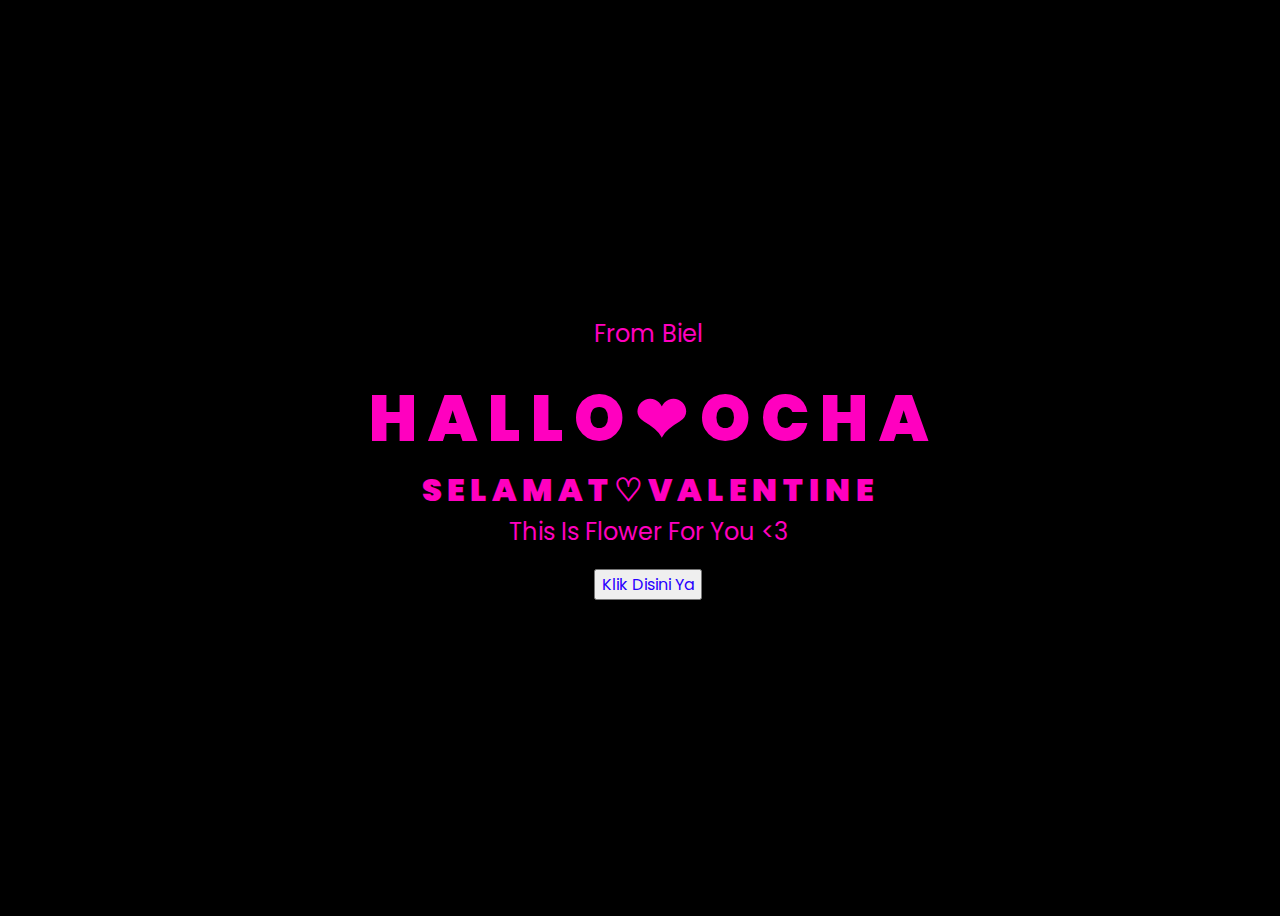
<file: index.html>
<!DOCTYPE html>
<html lang="en">
<head>
    <meta charset="UTF-8">
    <meta http-equiv="X-UA-Compatible" content="IE=edge">
    <meta name="viewport" content="width=device-width, initial-scale=1.0">
    <link rel="stylesheet" href="css/style.css">
    <link rel="icon" href="img/flowers.png" type="image/x-icon">
    <title>Flowers</title>
</head>
<body>
    <div class="description">
        <span>From Biel</span>
    </div>
    <div class="greetings">
    <!-- silahkan menambah kata sesuai keinginan dengan <span>text...</span -->
        <span>H</span>
        <span>A</span>
        <span>L</span>
        <span>L</span>
        <span>O</span>
        <span>❤</span>
        <span>O</span>
        <span>C</span>
        <span>H</span>
        <span>A</span>
    </div>
    <div class="greetings2">
        <!-- silahkan menambah kata sesuai keinginan dengan <span>text...</span -->
            <span>S</span>
            <span>E</span>
            <span>L</span>
            <span>A</span>
            <span>M</span>
            <span>A</span>
            <span>T</span>
            <span>♡</span>
            <span>V</span>
            <span>A</span>
            <span>L</span>
            <span>E</span>
            <span>N</span>
            <span>T</span>
            <span>I</span>
            <span>N</span>
            <span>E</span>
        </div>
    <div class="description">
        <span>This Is Flower For You <3</span>
    </div>
    <div class="button">
        <button>
            <a href="flower.html">Klik Disini Ya</a>
        </button>
        
    </div>
</body>
</html>
</file>
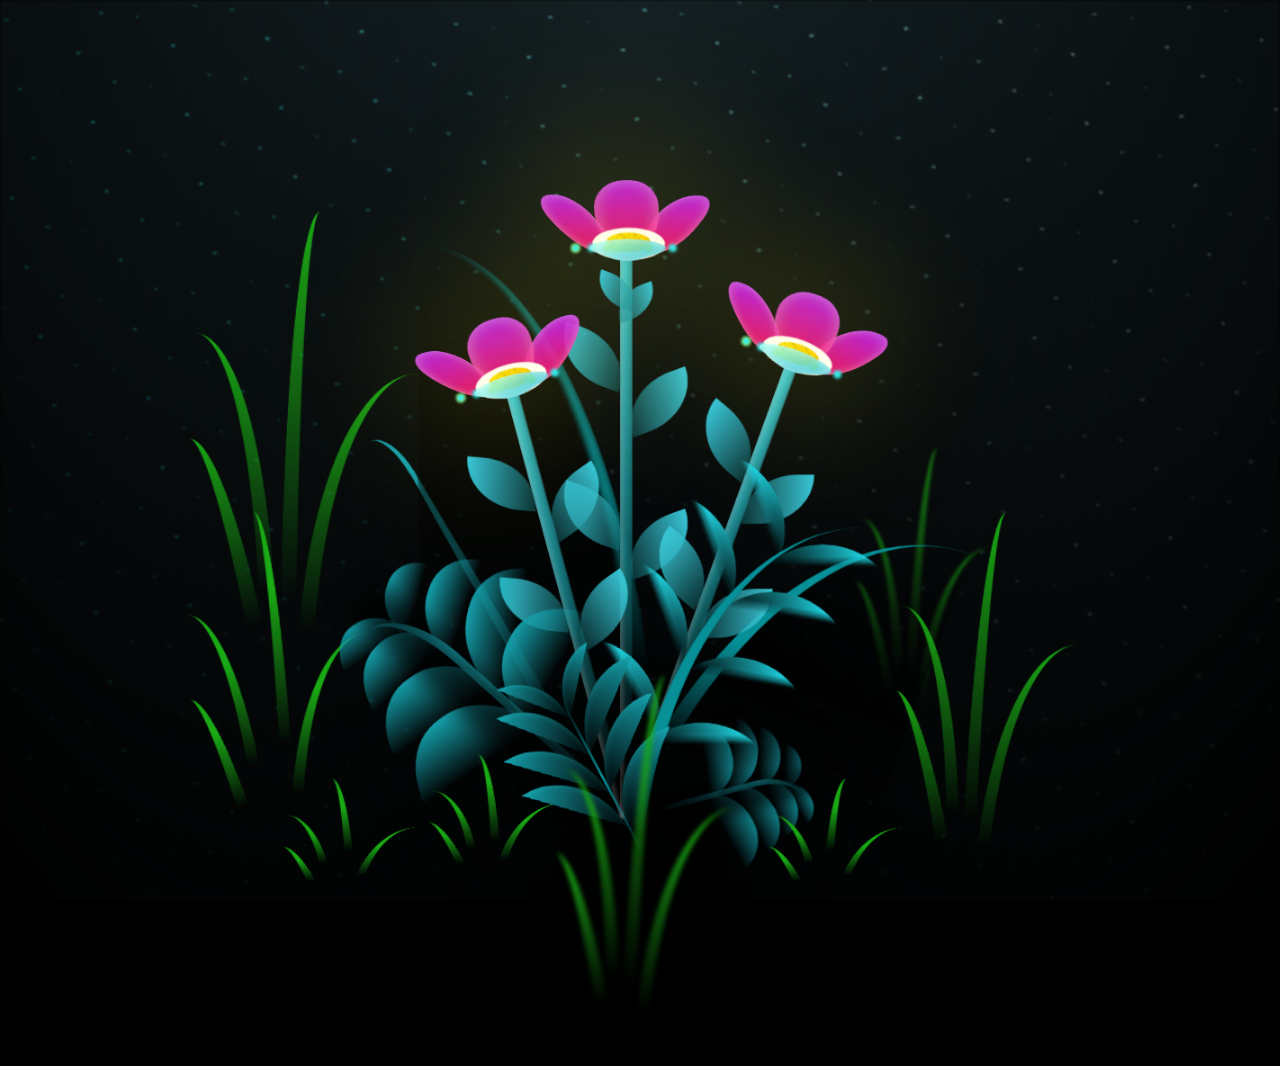
<file: flower.html>
<!DOCTYPE html>
<html lang="en">
<head>
    <meta charset="UTF-8">
    <meta http-equiv="X-UA-Compatible" content="IE=edge">
    <meta name="viewport" content="width=device-width, initial-scale=1.0">
    <link rel="stylesheet" href="css/main.css">
    <link rel="icon" href="img/flowers.png" type="image/x-icon">
    <title>flowers</title>
</head>
<body class="container">
  <!-- Pembuat code: https://codepen.io/mdusmanansari/pen/BamepLe -->
    <div class="night"></div>
    <div class="flowers">
      <div class="flower flower--1">
        <div class="flower__leafs flower__leafs--1">
          <div class="flower__leaf flower__leaf--1"></div>
          <div class="flower__leaf flower__leaf--2"></div>
          <div class="flower__leaf flower__leaf--3"></div>
          <div class="flower__leaf flower__leaf--4"></div>
          <div class="flower__white-circle"></div>
  
          <div class="flower__light flower__light--1"></div>
          <div class="flower__light flower__light--2"></div>
          <div class="flower__light flower__light--3"></div>
          <div class="flower__light flower__light--4"></div>
          <div class="flower__light flower__light--5"></div>
          <div class="flower__light flower__light--6"></div>
          <div class="flower__light flower__light--7"></div>
          <div class="flower__light flower__light--8"></div>
  
        </div>
        <div class="flower__line">
          <div class="flower__line__leaf flower__line__leaf--1"></div>
          <div class="flower__line__leaf flower__line__leaf--2"></div>
          <div class="flower__line__leaf flower__line__leaf--3"></div>
          <div class="flower__line__leaf flower__line__leaf--4"></div>
          <div class="flower__line__leaf flower__line__leaf--5"></div>
          <div class="flower__line__leaf flower__line__leaf--6"></div>
        </div>
      </div>
  
      <div class="flower flower--2">
        <div class="flower__leafs flower__leafs--2">
          <div class="flower__leaf flower__leaf--1"></div>
          <div class="flower__leaf flower__leaf--2"></div>
          <div class="flower__leaf flower__leaf--3"></div>
          <div class="flower__leaf flower__leaf--4"></div>
          <div class="flower__white-circle"></div>
  
          <div class="flower__light flower__light--1"></div>
          <div class="flower__light flower__light--2"></div>
          <div class="flower__light flower__light--3"></div>
          <div class="flower__light flower__light--4"></div>
          <div class="flower__light flower__light--5"></div>
          <div class="flower__light flower__light--6"></div>
          <div class="flower__light flower__light--7"></div>
          <div class="flower__light flower__light--8"></div>
  
        </div>
        <div class="flower__line">
          <div class="flower__line__leaf flower__line__leaf--1"></div>
          <div class="flower__line__leaf flower__line__leaf--2"></div>
          <div class="flower__line__leaf flower__line__leaf--3"></div>
          <div class="flower__line__leaf flower__line__leaf--4"></div>
        </div>
      </div>
  
      <div class="flower flower--3">
        <div class="flower__leafs flower__leafs--3">
          <div class="flower__leaf flower__leaf--1"></div>
          <div class="flower__leaf flower__leaf--2"></div>
          <div class="flower__leaf flower__leaf--3"></div>
          <div class="flower__leaf flower__leaf--4"></div>
          <div class="flower__white-circle"></div>
  
          <div class="flower__light flower__light--1"></div>
          <div class="flower__light flower__light--2"></div>
          <div class="flower__light flower__light--3"></div>
          <div class="flower__light flower__light--4"></div>
          <div class="flower__light flower__light--5"></div>
          <div class="flower__light flower__light--6"></div>
          <div class="flower__light flower__light--7"></div>
          <div class="flower__light flower__light--8"></div>
  
        </div>
        <div class="flower__line">
          <div class="flower__line__leaf flower__line__leaf--1"></div>
          <div class="flower__line__leaf flower__line__leaf--2"></div>
          <div class="flower__line__leaf flower__line__leaf--3"></div>
          <div class="flower__line__leaf flower__line__leaf--4"></div>
        </div>
      </div>
  
      <div class="grow-ans" style="--d:1.2s">
        <div class="flower__g-long">
          <div class="flower__g-long__top"></div>
          <div class="flower__g-long__bottom"></div>
        </div>
      </div>
  
      <div class="growing-grass">
        <div class="flower__grass flower__grass--1">
          <div class="flower__grass--top"></div>
          <div class="flower__grass--bottom"></div>
          <div class="flower__grass__leaf flower__grass__leaf--1"></div>
          <div class="flower__grass__leaf flower__grass__leaf--2"></div>
          <div class="flower__grass__leaf flower__grass__leaf--3"></div>
          <div class="flower__grass__leaf flower__grass__leaf--4"></div>
          <div class="flower__grass__leaf flower__grass__leaf--5"></div>
          <div class="flower__grass__leaf flower__grass__leaf--6"></div>
          <div class="flower__grass__leaf flower__grass__leaf--7"></div>
          <div class="flower__grass__leaf flower__grass__leaf--8"></div>
          <div class="flower__grass__overlay"></div>
        </div>
      </div>
  
      <div class="growing-grass">
        <div class="flower__grass flower__grass--2">
          <div class="flower__grass--top"></div>
          <div class="flower__grass--bottom"></div>
          <div class="flower__grass__leaf flower__grass__leaf--1"></div>
          <div class="flower__grass__leaf flower__grass__leaf--2"></div>
          <div class="flower__grass__leaf flower__grass__leaf--3"></div>
          <div class="flower__grass__leaf flower__grass__leaf--4"></div>
          <div class="flower__grass__leaf flower__grass__leaf--5"></div>
          <div class="flower__grass__leaf flower__grass__leaf--6"></div>
          <div class="flower__grass__leaf flower__grass__leaf--7"></div>
          <div class="flower__grass__leaf flower__grass__leaf--8"></div>
          <div class="flower__grass__overlay"></div>
        </div>
      </div>
  
      <div class="grow-ans" style="--d:2.4s">
        <div class="flower__g-right flower__g-right--1">
          <div class="leaf"></div>
        </div>
      </div>
  
      <div class="grow-ans" style="--d:2.8s">
        <div class="flower__g-right flower__g-right--2">
          <div class="leaf"></div>
        </div>
      </div>
  
      <div class="grow-ans" style="--d:2.8s">
        <div class="flower__g-front">
          <div class="flower__g-front__leaf-wrapper flower__g-front__leaf-wrapper--1">
            <div class="flower__g-front__leaf"></div>
          </div>
          <div class="flower__g-front__leaf-wrapper flower__g-front__leaf-wrapper--2">
            <div class="flower__g-front__leaf"></div>
          </div>
          <div class="flower__g-front__leaf-wrapper flower__g-front__leaf-wrapper--3">
            <div class="flower__g-front__leaf"></div>
          </div>
          <div class="flower__g-front__leaf-wrapper flower__g-front__leaf-wrapper--4">
            <div class="flower__g-front__leaf"></div>
          </div>
          <div class="flower__g-front__leaf-wrapper flower__g-front__leaf-wrapper--5">
            <div class="flower__g-front__leaf"></div>
          </div>
          <div class="flower__g-front__leaf-wrapper flower__g-front__leaf-wrapper--6">
            <div class="flower__g-front__leaf"></div>
          </div>
          <div class="flower__g-front__leaf-wrapper flower__g-front__leaf-wrapper--7">
            <div class="flower__g-front__leaf"></div>
          </div>
          <div class="flower__g-front__leaf-wrapper flower__g-front__leaf-wrapper--8">
            <div class="flower__g-front__leaf"></div>
          </div>
          <div class="flower__g-front__line"></div>
        </div>
      </div>
  
      <div class="grow-ans" style="--d:3.2s">
        <div class="flower__g-fr">
          <div class="leaf"></div>
          <div class="flower__g-fr__leaf flower__g-fr__leaf--1"></div>
          <div class="flower__g-fr__leaf flower__g-fr__leaf--2"></div>
          <div class="flower__g-fr__leaf flower__g-fr__leaf--3"></div>
          <div class="flower__g-fr__leaf flower__g-fr__leaf--4"></div>
          <div class="flower__g-fr__leaf flower__g-fr__leaf--5"></div>
          <div class="flower__g-fr__leaf flower__g-fr__leaf--6"></div>
          <div class="flower__g-fr__leaf flower__g-fr__leaf--7"></div>
          <div class="flower__g-fr__leaf flower__g-fr__leaf--8"></div>
        </div>
      </div>
  
      <div class="long-g long-g--0">
        <div class="grow-ans" style="--d:3s">
          <div class="leaf leaf--0"></div>
        </div>
        <div class="grow-ans" style="--d:2.2s">
          <div class="leaf leaf--1"></div>
        </div>
        <div class="grow-ans" style="--d:3.4s">
          <div class="leaf leaf--2"></div>
        </div>
        <div class="grow-ans" style="--d:3.6s">
          <div class="leaf leaf--3"></div>
        </div>
      </div>
  
      <div class="long-g long-g--1">
        <div class="grow-ans" style="--d:3.6s">
          <div class="leaf leaf--0"></div>
        </div>
        <div class="grow-ans" style="--d:3.8s">
          <div class="leaf leaf--1"></div>
        </div>
        <div class="grow-ans" style="--d:4s">
          <div class="leaf leaf--2"></div>
        </div>
        <div class="grow-ans" style="--d:4.2s">
          <div class="leaf leaf--3"></div>
        </div>
      </div>
  
      <div class="long-g long-g--2">
        <div class="grow-ans" style="--d:4s">
          <div class="leaf leaf--0"></div>
        </div>
        <div class="grow-ans" style="--d:4.2s">
          <div class="leaf leaf--1"></div>
        </div>
        <div class="grow-ans" style="--d:4.4s">
          <div class="leaf leaf--2"></div>
        </div>
        <div class="grow-ans" style="--d:4.6s">
          <div class="leaf leaf--3"></div>
        </div>
      </div>
  
      <div class="long-g long-g--3">
        <div class="grow-ans" style="--d:4s">
          <div class="leaf leaf--0"></div>
        </div>
        <div class="grow-ans" style="--d:4.2s">
          <div class="leaf leaf--1"></div>
        </div>
        <div class="grow-ans" style="--d:3s">
          <div class="leaf leaf--2"></div>
        </div>
        <div class="grow-ans" style="--d:3.6s">
          <div class="leaf leaf--3"></div>
        </div>
      </div>
  
      <div class="long-g long-g--4">
        <div class="grow-ans" style="--d:4s">
          <div class="leaf leaf--0"></div>
        </div>
        <div class="grow-ans" style="--d:4.2s">
          <div class="leaf leaf--1"></div>
        </div>
        <div class="grow-ans" style="--d:3s">
          <div class="leaf leaf--2"></div>
        </div>
        <div class="grow-ans" style="--d:3.6s">
          <div class="leaf leaf--3"></div>
        </div>
      </div>
  
      <div class="long-g long-g--5">
        <div class="grow-ans" style="--d:4s">
          <div class="leaf leaf--0"></div>
        </div>
        <div class="grow-ans" style="--d:4.2s">
          <div class="leaf leaf--1"></div>
        </div>
        <div class="grow-ans" style="--d:3s">
          <div class="leaf leaf--2"></div>
        </div>
        <div class="grow-ans" style="--d:3.6s">
          <div class="leaf leaf--3"></div>
        </div>
      </div>
  
      <div class="long-g long-g--6">
        <div class="grow-ans" style="--d:4.2s">
          <div class="leaf leaf--0"></div>
        </div>
        <div class="grow-ans" style="--d:4.4s">
          <div class="leaf leaf--1"></div>
        </div>
        <div class="grow-ans" style="--d:4.6s">
          <div class="leaf leaf--2"></div>
        </div>
        <div class="grow-ans" style="--d:4.8s">
          <div class="leaf leaf--3"></div>
        </div>
      </div>
  
      <div class="long-g long-g--7">
        <div class="grow-ans" style="--d:3s">
          <div class="leaf leaf--0"></div>
        </div>
        <div class="grow-ans" style="--d:3.2s">
          <div class="leaf leaf--1"></div>
        </div>
        <div class="grow-ans" style="--d:3.5s">
          <div class="leaf leaf--2"></div>
        </div>
        <div class="grow-ans" style="--d:3.6s">
          <div class="leaf leaf--3"></div>
        </div>
      </div>
    </div>
    <figure>
      <figcaption>Listen</figcaption>
      <audio autoplay src="audio.mp3"></audio>
    <script src="main.js"></script>
  </body>
</html>
</file>
<file: css/style.css>
@import url('https://fonts.googleapis.com/css2?family=Poppins:ital,wght@0,500;1,900&display=swap');

* {
    font-family: 'Poppins', cursive;
}

body {
    color: rgb(255, 0, 191);
    width: 100%;
    height: 100vh;
    display: flex;
    flex-direction: column;
    align-items: center;
    justify-content: center;
    background-color: black;
}

.greetings {
    font-size: 4rem;
    font-weight: 900;
}

.greetings>span {
    animation: glow 0.5s ease-in-out infinite;
}

@keyframes glow {

    0%,
    100% {
        color: #ffffff;
        text-shadow: 0 0 12px #39c6d6, 0 0 50px #39c6d6, 0 0 100px #39c6d6;
    }

    10%,
    90% {
        color: #111;
        text-shadow: none;
    }
}
.greetings2 {
    font-size: 2rem;
    font-weight: 900;
}
.greetings2>span {
    animation: glow 0.7s ease-in-out infinite;
}

@keyframes glow {

    0%,
    100% {
        color: #ffffff;
        text-shadow: 0 0 12px #39c6d6, 0 0 50px #39c6d6, 0 0 100px #39c6d6;
    }

    10%,
    90% {
        color: #111;
        text-shadow: none;
    }
}

.description {
    font-size: 1.5rem;
    margin-bottom: 20px;
}

.button a {
    text-decoration: none;
    font-size: 1rem;
    color: rgb(38, 0, 255);
}

@media screen and (max-width:574px) {
    .greetings {
        display: block;
        font-size: 3rem;
        font-weight: 500;
        text-align: center;
    }

    .description {
        font-size: 1rem;
    }

    .button a {
        font-size: .5rem;
    }
}
</file>
<file: css/main.css>
*,
*::after,
*::before {
  padding: 0;
  margin: 0;
  box-sizing: border-box;
}

:root {
  --dark-color: #000;
}

body {
  display: flex;
  align-items: flex-end;
  justify-content: center;
  min-height: 100vh;
  background-color: var(--dark-color);
  overflow: hidden;
  perspective: 1000px;
}

.night {
  position: fixed;
  left: 50%;
  top: 0;
  transform: translateX(-50%);
  width: 100%;
  height: 100%;
  filter: blur(0.1vmin);
  background-image: radial-gradient(ellipse at top, transparent 0%, var(--dark-color)), radial-gradient(ellipse at bottom, var(--dark-color), rgba(145, 233, 255, 0.2)), repeating-linear-gradient(220deg, rgb(0, 0, 0) 0px, rgb(0, 0, 0) 19px, transparent 19px, transparent 22px), repeating-linear-gradient(189deg, rgb(0, 0, 0) 0px, rgb(0, 0, 0) 19px, transparent 19px, transparent 22px), repeating-linear-gradient(148deg, rgb(0, 0, 0) 0px, rgb(0, 0, 0) 19px, transparent 19px, transparent 22px), linear-gradient(90deg, rgb(0, 255, 250), rgb(240, 240, 240));
}

.flowers {
  position: relative;
  transform: scale(0.9);
}

.flower {
  position: absolute;
  bottom: 10vmin;
  transform-origin: bottom center;
  z-index: 10;
  --fl-speed: 0.8s;
}
.flower--1 {
  -webkit-animation: moving-flower-1 4s linear infinite;
          animation: moving-flower-1 4s linear infinite;
}
.flower--1 .flower__line {
  height: 70vmin;
  -webkit-animation-delay: 0.3s;
          animation-delay: 0.3s;
}
.flower--1 .flower__line__leaf--1 {
  -webkit-animation: blooming-leaf-right var(--fl-speed) 1.6s backwards;
          animation: blooming-leaf-right var(--fl-speed) 1.6s backwards;
}
.flower--1 .flower__line__leaf--2 {
  -webkit-animation: blooming-leaf-right var(--fl-speed) 1.4s backwards;
          animation: blooming-leaf-right var(--fl-speed) 1.4s backwards;
}
.flower--1 .flower__line__leaf--3 {
  -webkit-animation: blooming-leaf-left var(--fl-speed) 1.2s backwards;
          animation: blooming-leaf-left var(--fl-speed) 1.2s backwards;
}
.flower--1 .flower__line__leaf--4 {
  -webkit-animation: blooming-leaf-left var(--fl-speed) 1s backwards;
          animation: blooming-leaf-left var(--fl-speed) 1s backwards;
}
.flower--1 .flower__line__leaf--5 {
  -webkit-animation: blooming-leaf-right var(--fl-speed) 1.8s backwards;
          animation: blooming-leaf-right var(--fl-speed) 1.8s backwards;
}
.flower--1 .flower__line__leaf--6 {
  -webkit-animation: blooming-leaf-left var(--fl-speed) 2s backwards;
          animation: blooming-leaf-left var(--fl-speed) 2s backwards;
}
.flower--2 {
  left: 50%;
  transform: rotate(20deg);
  -webkit-animation: moving-flower-2 4s linear infinite;
          animation: moving-flower-2 4s linear infinite;
}
.flower--2 .flower__line {
  height: 60vmin;
  -webkit-animation-delay: 0.6s;
          animation-delay: 0.6s;
}
.flower--2 .flower__line__leaf--1 {
  -webkit-animation: blooming-leaf-right var(--fl-speed) 1.9s backwards;
          animation: blooming-leaf-right var(--fl-speed) 1.9s backwards;
}
.flower--2 .flower__line__leaf--2 {
  -webkit-animation: blooming-leaf-right var(--fl-speed) 1.7s backwards;
          animation: blooming-leaf-right var(--fl-speed) 1.7s backwards;
}
.flower--2 .flower__line__leaf--3 {
  -webkit-animation: blooming-leaf-left var(--fl-speed) 1.5s backwards;
          animation: blooming-leaf-left var(--fl-speed) 1.5s backwards;
}
.flower--2 .flower__line__leaf--4 {
  -webkit-animation: blooming-leaf-left var(--fl-speed) 1.3s backwards;
          animation: blooming-leaf-left var(--fl-speed) 1.3s backwards;
}
.flower--3 {
  left: 50%;
  transform: rotate(-15deg);
  -webkit-animation: moving-flower-3 4s linear infinite;
          animation: moving-flower-3 4s linear infinite;
}
.flower--3 .flower__line {
  -webkit-animation-delay: 0.9s;
          animation-delay: 0.9s;
}
.flower--3 .flower__line__leaf--1 {
  -webkit-animation: blooming-leaf-right var(--fl-speed) 2.5s backwards;
          animation: blooming-leaf-right var(--fl-speed) 2.5s backwards;
}
.flower--3 .flower__line__leaf--2 {
  -webkit-animation: blooming-leaf-right var(--fl-speed) 2.3s backwards;
          animation: blooming-leaf-right var(--fl-speed) 2.3s backwards;
}
.flower--3 .flower__line__leaf--3 {
  -webkit-animation: blooming-leaf-left var(--fl-speed) 2.1s backwards;
          animation: blooming-leaf-left var(--fl-speed) 2.1s backwards;
}
.flower--3 .flower__line__leaf--4 {
  -webkit-animation: blooming-leaf-left var(--fl-speed) 1.9s backwards;
          animation: blooming-leaf-left var(--fl-speed) 1.9s backwards;
}
.flower__leafs {
  position: relative;
  -webkit-animation: blooming-flower 2s backwards;
          animation: blooming-flower 2s backwards;
}
.flower__leafs--1 {
  -webkit-animation-delay: 1.1s;
          animation-delay: 1.1s;
}
.flower__leafs--2 {
  -webkit-animation-delay: 1.4s;
          animation-delay: 1.4s;
}
.flower__leafs--3 {
  -webkit-animation-delay: 1.7s;
          animation-delay: 1.7s;
}
.flower__leafs::after {
  content: "";
  position: absolute;
  left: 0;
  top: 0;
  transform: translate(-50%, -100%);
  width: 8vmin;
  height: 8vmin;
  background-color: #ffe714;
  filter: blur(10vmin);
}
.flower__leaf {
  position: absolute;
  bottom: 0;
  left: 50%;
  width: 8vmin;
  height: 11vmin;
  border-radius: 51% 49% 47% 53%/44% 45% 55% 69%;
  background-color: #e5ff00;
  background-image: linear-gradient(to top, #ff0967, #c917ff);
  transform-origin: bottom center;
  opacity: 0.9;
  box-shadow: inset 0 0 2vmin rgba(255, 255, 255, 0.5);
}
.flower__leaf--1 {
  transform: translate(-10%, 1%) rotateY(40deg) rotateX(-50deg);
}
.flower__leaf--2 {
  transform: translate(-50%, -4%) rotateX(40deg);
}
.flower__leaf--3 {
  transform: translate(-90%, 0%) rotateY(45deg) rotateX(50deg);
}
.flower__leaf--4 {
  width: 8vmin;
  height: 8vmin;
  transform-origin: bottom left;
  border-radius: 4vmin 10vmin 4vmin 4vmin;
  transform: translate(0%, 18%) rotateX(70deg) rotate(-43deg);
  background-image: linear-gradient(to top, #39c6d6, #a7ffee);
  z-index: 1;
  opacity: 0.8;
}
.flower__white-circle {
  position: absolute;
  left: -3.5vmin;
  top: -3vmin;
  width: 9vmin;
  height: 4vmin;
  border-radius: 50%;
  background-color: #fff;
}
.flower__white-circle::after {
  content: "";
  position: absolute;
  left: 50%;
  top: 45%;
  transform: translate(-50%, -50%);
  width: 60%;
  height: 60%;
  border-radius: inherit;
  background-image: repeating-linear-gradient(135deg, rgba(0, 0, 0, 0.03) 0px, rgba(0, 0, 0, 0.03) 1px, transparent 1px, transparent 12px), repeating-linear-gradient(45deg, rgba(0, 0, 0, 0.03) 0px, rgba(0, 0, 0, 0.03) 1px, transparent 1px, transparent 12px), repeating-linear-gradient(67.5deg, rgba(0, 0, 0, 0.03) 0px, rgba(0, 0, 0, 0.03) 1px, transparent 1px, transparent 12px), repeating-linear-gradient(135deg, rgba(0, 0, 0, 0.03) 0px, rgba(0, 0, 0, 0.03) 1px, transparent 1px, transparent 12px), repeating-linear-gradient(45deg, rgba(0, 0, 0, 0.03) 0px, rgba(0, 0, 0, 0.03) 1px, transparent 1px, transparent 12px), repeating-linear-gradient(112.5deg, rgba(0, 0, 0, 0.03) 0px, rgba(0, 0, 0, 0.03) 1px, transparent 1px, transparent 12px), repeating-linear-gradient(112.5deg, rgba(0, 0, 0, 0.03) 0px, rgba(0, 0, 0, 0.03) 1px, transparent 1px, transparent 12px), repeating-linear-gradient(45deg, rgba(0, 0, 0, 0.03) 0px, rgba(0, 0, 0, 0.03) 1px, transparent 1px, transparent 12px), repeating-linear-gradient(22.5deg, rgba(0, 0, 0, 0.03) 0px, rgba(0, 0, 0, 0.03) 1px, transparent 1px, transparent 12px), repeating-linear-gradient(45deg, rgba(0, 0, 0, 0.03) 0px, rgba(0, 0, 0, 0.03) 1px, transparent 1px, transparent 12px), repeating-linear-gradient(22.5deg, rgba(0, 0, 0, 0.03) 0px, rgba(0, 0, 0, 0.03) 1px, transparent 1px, transparent 12px), repeating-linear-gradient(135deg, rgba(0, 0, 0, 0.03) 0px, rgba(0, 0, 0, 0.03) 1px, transparent 1px, transparent 12px), repeating-linear-gradient(157.5deg, rgba(0, 0, 0, 0.03) 0px, rgba(0, 0, 0, 0.03) 1px, transparent 1px, transparent 12px), repeating-linear-gradient(67.5deg, rgba(0, 0, 0, 0.03) 0px, rgba(0, 0, 0, 0.03) 1px, transparent 1px, transparent 12px), repeating-linear-gradient(67.5deg, rgba(0, 0, 0, 0.03) 0px, rgba(0, 0, 0, 0.03) 1px, transparent 1px, transparent 12px), linear-gradient(90deg, rgb(255, 235, 18), rgb(255, 206, 0));
}
.flower__line {
  height: 55vmin;
  width: 1.5vmin;
  background-image: linear-gradient(to left, rgba(0, 0, 0, 0.2), transparent, rgba(255, 255, 255, 0.2)), linear-gradient(to top, transparent 10%, #14757a, #39c6d6);
  box-shadow: inset 0 0 2px rgba(0, 0, 0, 0.5);
  -webkit-animation: grow-flower-tree 4s backwards;
          animation: grow-flower-tree 4s backwards;
}
.flower__line__leaf {
  --w: 7vmin;
  --h: calc(var(--w) + 2vmin);
  position: absolute;
  top: 20%;
  left: 90%;
  width: var(--w);
  height: var(--h);
  border-top-right-radius: var(--h);
  border-bottom-left-radius: var(--h);
  background-image: linear-gradient(to top, rgba(20, 117, 122, 0.4), #39c6d6);
}
.flower__line__leaf--1 {
  transform: rotate(70deg) rotateY(30deg);
}
.flower__line__leaf--2 {
  top: 45%;
  transform: rotate(70deg) rotateY(30deg);
}
.flower__line__leaf--3, .flower__line__leaf--4, .flower__line__leaf--6 {
  border-top-right-radius: 0;
  border-bottom-left-radius: 0;
  border-top-left-radius: var(--h);
  border-bottom-right-radius: var(--h);
  left: -460%;
  top: 12%;
  transform: rotate(-70deg) rotateY(30deg);
}
.flower__line__leaf--4 {
  top: 40%;
}
.flower__line__leaf--5 {
  top: 0;
  transform-origin: left;
  transform: rotate(70deg) rotateY(30deg) scale(0.6);
}
.flower__line__leaf--6 {
  top: -2%;
  left: -450%;
  transform-origin: right;
  transform: rotate(-70deg) rotateY(30deg) scale(0.6);
}
.flower__light {
  position: absolute;
  bottom: 0vmin;
  width: 1vmin;
  height: 1vmin;
  background-color: rgb(255, 251, 0);
  border-radius: 50%;
  filter: blur(0.2vmin);
  -webkit-animation: light-ans 4s linear infinite backwards;
          animation: light-ans 4s linear infinite backwards;
}
.flower__light:nth-child(odd) {
  background-color: #23f0ff;
}
.flower__light--1 {
  left: -2vmin;
  -webkit-animation-delay: 1s;
          animation-delay: 1s;
}
.flower__light--2 {
  left: 3vmin;
  -webkit-animation-delay: 0.5s;
          animation-delay: 0.5s;
}
.flower__light--3 {
  left: -6vmin;
  -webkit-animation-delay: 0.3s;
          animation-delay: 0.3s;
}
.flower__light--4 {
  left: 6vmin;
  -webkit-animation-delay: 0.9s;
          animation-delay: 0.9s;
}
.flower__light--5 {
  left: -1vmin;
  -webkit-animation-delay: 1.5s;
          animation-delay: 1.5s;
}
.flower__light--6 {
  left: -4vmin;
  -webkit-animation-delay: 3s;
          animation-delay: 3s;
}
.flower__light--7 {
  left: 3vmin;
  -webkit-animation-delay: 2s;
          animation-delay: 2s;
}
.flower__light--8 {
  left: -6vmin;
  -webkit-animation-delay: 3.5s;
          animation-delay: 3.5s;
}
.flower__grass {
  --c: #159faa;
  --line-w: 1.5vmin;
  position: absolute;
  bottom: 12vmin;
  left: -7vmin;
  display: flex;
  flex-direction: column;
  align-items: flex-end;
  z-index: 20;
  transform-origin: bottom center;
  transform: rotate(-48deg) rotateY(40deg);
}
.flower__grass--1 {
  -webkit-animation: moving-grass 2s linear infinite;
          animation: moving-grass 2s linear infinite;
}
.flower__grass--2 {
  left: 2vmin;
  bottom: 10vmin;
  transform: scale(0.5) rotate(75deg) rotateX(10deg) rotateY(-200deg);
  opacity: 0.8;
  z-index: 0;
  -webkit-animation: moving-grass--2 1.5s linear infinite;
          animation: moving-grass--2 1.5s linear infinite;
}
.flower__grass--top {
  width: 7vmin;
  height: 10vmin;
  border-top-right-radius: 100%;
  border-right: var(--line-w) solid var(--c);
  transform-origin: bottom center;
  transform: rotate(-2deg);
}
.flower__grass--bottom {
  margin-top: -2px;
  width: var(--line-w);
  height: 25vmin;
  background-image: linear-gradient(to top, transparent, var(--c));
}
.flower__grass__leaf {
  --size: 10vmin;
  position: absolute;
  width: calc(var(--size) * 2.1);
  height: var(--size);
  border-top-left-radius: var(--size);
  border-top-right-radius: var(--size);
  background-image: linear-gradient(to top, transparent, transparent 30%, var(--c));
  z-index: 100;
}
.flower__grass__leaf--1 {
  top: -6%;
  left: 30%;
  --size: 6vmin;
  transform: rotate(-20deg);
  -webkit-animation: growing-grass-ans--1 2s 2.6s backwards;
          animation: growing-grass-ans--1 2s 2.6s backwards;
}
@-webkit-keyframes growing-grass-ans--1 {
  0% {
    transform-origin: bottom left;
    transform: rotate(-20deg) scale(0);
  }
}
@keyframes growing-grass-ans--1 {
  0% {
    transform-origin: bottom left;
    transform: rotate(-20deg) scale(0);
  }
}
.flower__grass__leaf--2 {
  top: -5%;
  left: -110%;
  --size: 6vmin;
  transform: rotate(10deg);
  -webkit-animation: growing-grass-ans--2 2s 2.4s linear backwards;
          animation: growing-grass-ans--2 2s 2.4s linear backwards;
}
@-webkit-keyframes growing-grass-ans--2 {
  0% {
    transform-origin: bottom right;
    transform: rotate(10deg) scale(0);
  }
}
@keyframes growing-grass-ans--2 {
  0% {
    transform-origin: bottom right;
    transform: rotate(10deg) scale(0);
  }
}
.flower__grass__leaf--3 {
  top: 5%;
  left: 60%;
  --size: 8vmin;
  transform: rotate(-18deg) rotateX(-20deg);
  -webkit-animation: growing-grass-ans--3 2s 2.2s linear backwards;
          animation: growing-grass-ans--3 2s 2.2s linear backwards;
}
@-webkit-keyframes growing-grass-ans--3 {
  0% {
    transform-origin: bottom left;
    transform: rotate(-18deg) rotateX(-20deg) scale(0);
  }
}
@keyframes growing-grass-ans--3 {
  0% {
    transform-origin: bottom left;
    transform: rotate(-18deg) rotateX(-20deg) scale(0);
  }
}
.flower__grass__leaf--4 {
  top: 6%;
  left: -135%;
  --size: 8vmin;
  transform: rotate(2deg);
  -webkit-animation: growing-grass-ans--4 2s 2s linear backwards;
          animation: growing-grass-ans--4 2s 2s linear backwards;
}
@-webkit-keyframes growing-grass-ans--4 {
  0% {
    transform-origin: bottom right;
    transform: rotate(2deg) scale(0);
  }
}
@keyframes growing-grass-ans--4 {
  0% {
    transform-origin: bottom right;
    transform: rotate(2deg) scale(0);
  }
}
.flower__grass__leaf--5 {
  top: 20%;
  left: 60%;
  --size: 10vmin;
  transform: rotate(-24deg) rotateX(-20deg);
  -webkit-animation: growing-grass-ans--5 2s 1.8s linear backwards;
          animation: growing-grass-ans--5 2s 1.8s linear backwards;
}
@-webkit-keyframes growing-grass-ans--5 {
  0% {
    transform-origin: bottom left;
    transform: rotate(-24deg) rotateX(-20deg) scale(0);
  }
}
@keyframes growing-grass-ans--5 {
  0% {
    transform-origin: bottom left;
    transform: rotate(-24deg) rotateX(-20deg) scale(0);
  }
}
.flower__grass__leaf--6 {
  top: 22%;
  left: -180%;
  --size: 10vmin;
  transform: rotate(10deg);
  -webkit-animation: growing-grass-ans--6 2s 1.6s linear backwards;
          animation: growing-grass-ans--6 2s 1.6s linear backwards;
}
@-webkit-keyframes growing-grass-ans--6 {
  0% {
    transform-origin: bottom right;
    transform: rotate(10deg) scale(0);
  }
}
@keyframes growing-grass-ans--6 {
  0% {
    transform-origin: bottom right;
    transform: rotate(10deg) scale(0);
  }
}
.flower__grass__leaf--7 {
  top: 39%;
  left: 70%;
  --size: 10vmin;
  transform: rotate(-10deg);
  -webkit-animation: growing-grass-ans--7 2s 1.4s linear backwards;
          animation: growing-grass-ans--7 2s 1.4s linear backwards;
}
@-webkit-keyframes growing-grass-ans--7 {
  0% {
    transform-origin: bottom left;
    transform: rotate(-10deg) scale(0);
  }
}
@keyframes growing-grass-ans--7 {
  0% {
    transform-origin: bottom left;
    transform: rotate(-10deg) scale(0);
  }
}
.flower__grass__leaf--8 {
  top: 40%;
  left: -215%;
  --size: 11vmin;
  transform: rotate(10deg);
  -webkit-animation: growing-grass-ans--8 2s 1.2s linear backwards;
          animation: growing-grass-ans--8 2s 1.2s linear backwards;
}
@-webkit-keyframes growing-grass-ans--8 {
  0% {
    transform-origin: bottom right;
    transform: rotate(10deg) scale(0);
  }
}
@keyframes growing-grass-ans--8 {
  0% {
    transform-origin: bottom right;
    transform: rotate(10deg) scale(0);
  }
}
.flower__grass__overlay {
  position: absolute;
  top: -10%;
  right: 0%;
  width: 100%;
  height: 100%;
  background-color: rgba(0, 0, 0, 0.6);
  filter: blur(1.5vmin);
  z-index: 100;
}
.flower__g-long {
  --w: 2vmin;
  --h: 6vmin;
  --c: #159faa;
  position: absolute;
  bottom: 10vmin;
  left: -3vmin;
  transform-origin: bottom center;
  transform: rotate(-30deg) rotateY(-20deg);
  display: flex;
  flex-direction: column;
  align-items: flex-end;
  -webkit-animation: flower-g-long-ans 3s linear infinite;
          animation: flower-g-long-ans 3s linear infinite;
}
@-webkit-keyframes flower-g-long-ans {
  0%, 100% {
    transform: rotate(-30deg) rotateY(-20deg);
  }
  50% {
    transform: rotate(-32deg) rotateY(-20deg);
  }
}
@keyframes flower-g-long-ans {
  0%, 100% {
    transform: rotate(-30deg) rotateY(-20deg);
  }
  50% {
    transform: rotate(-32deg) rotateY(-20deg);
  }
}
.flower__g-long__top {
  top: calc(var(--h) * -1);
  width: calc(var(--w) + 1vmin);
  height: var(--h);
  border-top-right-radius: 100%;
  border-right: 0.7vmin solid var(--c);
  transform: translate(-0.7vmin, 1vmin);
}
.flower__g-long__bottom {
  width: var(--w);
  height: 50vmin;
  transform-origin: bottom center;
  background-image: linear-gradient(to top, transparent 30%, var(--c));
  box-shadow: inset 0 0 2px rgba(0, 0, 0, 0.5);
  -webkit-clip-path: polygon(35% 0, 65% 1%, 100% 100%, 0% 100%);
          clip-path: polygon(35% 0, 65% 1%, 100% 100%, 0% 100%);
}
.flower__g-right {
  position: absolute;
  bottom: 6vmin;
  left: -2vmin;
  transform-origin: bottom left;
  transform: rotate(20deg);
}
.flower__g-right .leaf {
  width: 30vmin;
  height: 50vmin;
  border-top-left-radius: 100%;
  border-left: 2vmin solid #079097;
  background-image: linear-gradient(to bottom, transparent, var(--dark-color) 60%);
  -webkit-mask-image: linear-gradient(to top, transparent 30%, #079097 60%);
}
.flower__g-right--1 {
  -webkit-animation: flower-g-right-ans 2.5s linear infinite;
          animation: flower-g-right-ans 2.5s linear infinite;
}
.flower__g-right--2 {
  left: 5vmin;
  transform: rotateY(-180deg);
  -webkit-animation: flower-g-right-ans--2 3s linear infinite;
          animation: flower-g-right-ans--2 3s linear infinite;
}
.flower__g-right--2 .leaf {
  height: 75vmin;
  filter: blur(0.3vmin);
  opacity: 0.8;
}
@-webkit-keyframes flower-g-right-ans {
  0%, 100% {
    transform: rotate(20deg);
  }
  50% {
    transform: rotate(24deg) rotateX(-20deg);
  }
}
@keyframes flower-g-right-ans {
  0%, 100% {
    transform: rotate(20deg);
  }
  50% {
    transform: rotate(24deg) rotateX(-20deg);
  }
}
@-webkit-keyframes flower-g-right-ans--2 {
  0%, 100% {
    transform: rotateY(-180deg) rotate(0deg) rotateX(-20deg);
  }
  50% {
    transform: rotateY(-180deg) rotate(6deg) rotateX(-20deg);
  }
}
@keyframes flower-g-right-ans--2 {
  0%, 100% {
    transform: rotateY(-180deg) rotate(0deg) rotateX(-20deg);
  }
  50% {
    transform: rotateY(-180deg) rotate(6deg) rotateX(-20deg);
  }
}
.flower__g-front {
  position: absolute;
  bottom: 6vmin;
  left: 2.5vmin;
  z-index: 100;
  transform-origin: bottom center;
  transform: rotate(-28deg) rotateY(30deg) scale(1.04);
  -webkit-animation: flower__g-front-ans 2s linear infinite;
          animation: flower__g-front-ans 2s linear infinite;
}
@-webkit-keyframes flower__g-front-ans {
  0%, 100% {
    transform: rotate(-28deg) rotateY(30deg) scale(1.04);
  }
  50% {
    transform: rotate(-35deg) rotateY(40deg) scale(1.04);
  }
}
@keyframes flower__g-front-ans {
  0%, 100% {
    transform: rotate(-28deg) rotateY(30deg) scale(1.04);
  }
  50% {
    transform: rotate(-35deg) rotateY(40deg) scale(1.04);
  }
}
.flower__g-front__line {
  width: 0.3vmin;
  height: 20vmin;
  background-image: linear-gradient(to top, transparent, #079097, transparent 100%);
  position: relative;
}
.flower__g-front__leaf-wrapper {
  position: absolute;
  top: 0;
  left: 0;
  transform-origin: bottom left;
  transform: rotate(10deg);
}
.flower__g-front__leaf-wrapper:nth-child(even) {
  left: 0vmin;
  transform: rotateY(-180deg) rotate(5deg);
  -webkit-animation: flower__g-front__leaf-left-ans 1s ease-in backwards;
          animation: flower__g-front__leaf-left-ans 1s ease-in backwards;
}
.flower__g-front__leaf-wrapper:nth-child(odd) {
  -webkit-animation: flower__g-front__leaf-ans 1s ease-in backwards;
          animation: flower__g-front__leaf-ans 1s ease-in backwards;
}
.flower__g-front__leaf-wrapper--1 {
  top: -8vmin;
  transform: scale(0.7);
  -webkit-animation: flower__g-front__leaf-ans 1s 5.5s ease-in backwards !important;
          animation: flower__g-front__leaf-ans 1s 5.5s ease-in backwards !important;
}
.flower__g-front__leaf-wrapper--2 {
  top: -8vmin;
  transform: rotateY(-180deg) scale(0.7) !important;
  -webkit-animation: flower__g-front__leaf-left-ans-2 1s 4.6s ease-in backwards !important;
          animation: flower__g-front__leaf-left-ans-2 1s 4.6s ease-in backwards !important;
}
.flower__g-front__leaf-wrapper--3 {
  top: -3vmin;
  -webkit-animation: flower__g-front__leaf-ans 1s 4.6s ease-in backwards;
          animation: flower__g-front__leaf-ans 1s 4.6s ease-in backwards;
}
.flower__g-front__leaf-wrapper--4 {
  top: -3vmin;
  transform: rotateY(-180deg) scale(0.9) !important;
  -webkit-animation: flower__g-front__leaf-left-ans-2 1s 4.6s ease-in backwards !important;
          animation: flower__g-front__leaf-left-ans-2 1s 4.6s ease-in backwards !important;
}
@-webkit-keyframes flower__g-front__leaf-left-ans-2 {
  0% {
    transform: rotateY(-180deg) scale(0);
  }
}
@keyframes flower__g-front__leaf-left-ans-2 {
  0% {
    transform: rotateY(-180deg) scale(0);
  }
}
.flower__g-front__leaf-wrapper--5, .flower__g-front__leaf-wrapper--6 {
  top: 2vmin;
}
.flower__g-front__leaf-wrapper--7, .flower__g-front__leaf-wrapper--8 {
  top: 6.5vmin;
}
.flower__g-front__leaf-wrapper--2 {
  -webkit-animation-delay: 5.2s !important;
          animation-delay: 5.2s !important;
}
.flower__g-front__leaf-wrapper--3 {
  -webkit-animation-delay: 4.9s !important;
          animation-delay: 4.9s !important;
}
.flower__g-front__leaf-wrapper--5 {
  -webkit-animation-delay: 4.3s !important;
          animation-delay: 4.3s !important;
}
.flower__g-front__leaf-wrapper--6 {
  -webkit-animation-delay: 4.1s !important;
          animation-delay: 4.1s !important;
}
.flower__g-front__leaf-wrapper--7 {
  -webkit-animation-delay: 3.8s !important;
          animation-delay: 3.8s !important;
}
.flower__g-front__leaf-wrapper--8 {
  -webkit-animation-delay: 3.5s !important;
          animation-delay: 3.5s !important;
}
@-webkit-keyframes flower__g-front__leaf-ans {
  0% {
    transform: rotate(10deg) scale(0);
  }
}
@keyframes flower__g-front__leaf-ans {
  0% {
    transform: rotate(10deg) scale(0);
  }
}
@-webkit-keyframes flower__g-front__leaf-left-ans {
  0% {
    transform: rotateY(-180deg) rotate(5deg) scale(0);
  }
}
@keyframes flower__g-front__leaf-left-ans {
  0% {
    transform: rotateY(-180deg) rotate(5deg) scale(0);
  }
}
.flower__g-front__leaf {
  width: 10vmin;
  height: 10vmin;
  border-radius: 100% 0% 0% 100%/100% 100% 0% 0%;
  box-shadow: inset 0 2px 1vmin hsla(184deg, 97%, 58%, 0.2);
  background-image: linear-gradient(to bottom left, transparent, var(--dark-color)), linear-gradient(to bottom right, #159faa 50%, transparent 50%, transparent);
  -webkit-mask-image: linear-gradient(to bottom right, #159faa 50%, transparent 50%, transparent);
  mask-image: linear-gradient(to bottom right, #159faa 50%, transparent 50%, transparent);
}
.flower__g-fr {
  position: absolute;
  bottom: -4vmin;
  left: vmin;
  transform-origin: bottom left;
  z-index: 10;
  -webkit-animation: flower__g-fr-ans 2s linear infinite;
          animation: flower__g-fr-ans 2s linear infinite;
}
@-webkit-keyframes flower__g-fr-ans {
  0%, 100% {
    transform: rotate(2deg);
  }
  50% {
    transform: rotate(4deg);
  }
}
@keyframes flower__g-fr-ans {
  0%, 100% {
    transform: rotate(2deg);
  }
  50% {
    transform: rotate(4deg);
  }
}
.flower__g-fr .leaf {
  width: 30vmin;
  height: 50vmin;
  border-top-left-radius: 100%;
  border-left: 2vmin solid #079097;
  -webkit-mask-image: linear-gradient(to top, transparent 25%, #079097 50%);
  position: relative;
  z-index: 1;
}
.flower__g-fr__leaf {
  position: absolute;
  top: 0;
  left: 0;
  width: 10vmin;
  height: 10vmin;
  border-radius: 100% 0% 0% 100%/100% 100% 0% 0%;
  box-shadow: inset 0 2px 1vmin hsla(184deg, 97%, 58%, 0.2);
  background-image: linear-gradient(to bottom left, transparent, var(--dark-color) 98%), linear-gradient(to bottom right, #23f0ff 45%, transparent 50%, transparent);
  -webkit-mask-image: linear-gradient(135deg, #159faa 40%, transparent 50%, transparent);
}
.flower__g-fr__leaf--1 {
  left: 20vmin;
  transform: rotate(45deg);
  -webkit-animation: flower__g-fr-leaft-ans-1 0.5s 5.2s linear backwards;
          animation: flower__g-fr-leaft-ans-1 0.5s 5.2s linear backwards;
}
@-webkit-keyframes flower__g-fr-leaft-ans-1 {
  0% {
    transform-origin: left;
    transform: rotate(45deg) scale(0);
  }
}
@keyframes flower__g-fr-leaft-ans-1 {
  0% {
    transform-origin: left;
    transform: rotate(45deg) scale(0);
  }
}
.flower__g-fr__leaf--2 {
  left: 12vmin;
  top: -7vmin;
  transform: rotate(25deg) rotateY(-180deg);
  -webkit-animation: flower__g-fr-leaft-ans-6 0.5s 5s linear backwards;
          animation: flower__g-fr-leaft-ans-6 0.5s 5s linear backwards;
}
.flower__g-fr__leaf--3 {
  left: 15vmin;
  top: 6vmin;
  transform: rotate(55deg);
  -webkit-animation: flower__g-fr-leaft-ans-5 0.5s 4.8s linear backwards;
          animation: flower__g-fr-leaft-ans-5 0.5s 4.8s linear backwards;
}
.flower__g-fr__leaf--4 {
  left: 6vmin;
  top: -2vmin;
  transform: rotate(25deg) rotateY(-180deg);
  -webkit-animation: flower__g-fr-leaft-ans-6 0.5s 4.6s linear backwards;
          animation: flower__g-fr-leaft-ans-6 0.5s 4.6s linear backwards;
}
.flower__g-fr__leaf--5 {
  left: 10vmin;
  top: 14vmin;
  transform: rotate(55deg);
  -webkit-animation: flower__g-fr-leaft-ans-5 0.5s 4.4s linear backwards;
          animation: flower__g-fr-leaft-ans-5 0.5s 4.4s linear backwards;
}
@-webkit-keyframes flower__g-fr-leaft-ans-5 {
  0% {
    transform-origin: left;
    transform: rotate(55deg) scale(0);
  }
}
@keyframes flower__g-fr-leaft-ans-5 {
  0% {
    transform-origin: left;
    transform: rotate(55deg) scale(0);
  }
}
.flower__g-fr__leaf--6 {
  left: 0vmin;
  top: 6vmin;
  transform: rotate(25deg) rotateY(-180deg);
  -webkit-animation: flower__g-fr-leaft-ans-6 0.5s 4.2s linear backwards;
          animation: flower__g-fr-leaft-ans-6 0.5s 4.2s linear backwards;
}
@-webkit-keyframes flower__g-fr-leaft-ans-6 {
  0% {
    transform-origin: right;
    transform: rotate(25deg) rotateY(-180deg) scale(0);
  }
}
@keyframes flower__g-fr-leaft-ans-6 {
  0% {
    transform-origin: right;
    transform: rotate(25deg) rotateY(-180deg) scale(0);
  }
}
.flower__g-fr__leaf--7 {
  left: 5vmin;
  top: 22vmin;
  transform: rotate(45deg);
  -webkit-animation: flower__g-fr-leaft-ans-7 0.5s 4s linear backwards;
          animation: flower__g-fr-leaft-ans-7 0.5s 4s linear backwards;
}
@-webkit-keyframes flower__g-fr-leaft-ans-7 {
  0% {
    transform-origin: left;
    transform: rotate(45deg) scale(0);
  }
}
@keyframes flower__g-fr-leaft-ans-7 {
  0% {
    transform-origin: left;
    transform: rotate(45deg) scale(0);
  }
}
.flower__g-fr__leaf--8 {
  left: -4vmin;
  top: 15vmin;
  transform: rotate(15deg) rotateY(-180deg);
  -webkit-animation: flower__g-fr-leaft-ans-8 0.5s 3.8s linear backwards;
          animation: flower__g-fr-leaft-ans-8 0.5s 3.8s linear backwards;
}
@-webkit-keyframes flower__g-fr-leaft-ans-8 {
  0% {
    transform-origin: right;
    transform: rotate(15deg) rotateY(-180deg) scale(0);
  }
}
@keyframes flower__g-fr-leaft-ans-8 {
  0% {
    transform-origin: right;
    transform: rotate(15deg) rotateY(-180deg) scale(0);
  }
}

.long-g {
  position: absolute;
  bottom: 25vmin;
  left: -42vmin;
  transform-origin: bottom left;
}
.long-g--1 {
  bottom: 0vmin;
  transform: scale(0.8) rotate(-5deg);
}
.long-g--1 .leaf {
  -webkit-mask-image: linear-gradient(to top, transparent 40%, #079097 80%) !important;
}
.long-g--1 .leaf--1 {
  --w: 5vmin;
  --h: 60vmin;
  left: -2vmin;
  transform: rotate(3deg) rotateY(-180deg);
}
.long-g--2, .long-g--3 {
  bottom: -3vmin;
  left: -35vmin;
  transform-origin: center;
  transform: scale(0.6) rotateX(60deg);
}
.long-g--2 .leaf, .long-g--3 .leaf {
  -webkit-mask-image: linear-gradient(to top, transparent 50%, #079097 80%) !important;
}
.long-g--2 .leaf--1, .long-g--3 .leaf--1 {
  left: -1vmin;
  transform: rotateY(-180deg);
}
.long-g--3 {
  left: -17vmin;
  bottom: 0vmin;
}
.long-g--3 .leaf {
  -webkit-mask-image: linear-gradient(to top, transparent 40%, #079097 80%) !important;
}
.long-g--4 {
  left: 25vmin;
  bottom: -3vmin;
  transform-origin: center;
  transform: scale(0.6) rotateX(60deg);
}
.long-g--4 .leaf {
  -webkit-mask-image: linear-gradient(to top, transparent 50%, #079097 80%) !important;
}
.long-g--5 {
  left: 42vmin;
  bottom: 0vmin;
  transform: scale(0.8) rotate(2deg);
}
.long-g--6 {
  left: 0vmin;
  bottom: -20vmin;
  z-index: 100;
  filter: blur(0.3vmin);
  transform: scale(0.8) rotate(2deg);
}
.long-g--7 {
  left: 35vmin;
  bottom: 20vmin;
  z-index: -1;
  filter: blur(0.3vmin);
  transform: scale(0.6) rotate(2deg);
  opacity: 0.7;
}
.long-g .leaf {
  --w: 15vmin;
  --h: 40vmin;
  --c: #1aaa15;
  position: absolute;
  bottom: 0;
  width: var(--w);
  height: var(--h);
  border-top-left-radius: 100%;
  border-left: 2vmin solid var(--c);
  -webkit-mask-image: linear-gradient(to top, transparent 20%, var(--dark-color));
  transform-origin: bottom center;
}
.long-g .leaf--0 {
  left: 2vmin;
  -webkit-animation: leaf-ans-1 4s linear infinite;
          animation: leaf-ans-1 4s linear infinite;
}
.long-g .leaf--1 {
  --w: 5vmin;
  --h: 60vmin;
  -webkit-animation: leaf-ans-1 4s linear infinite;
          animation: leaf-ans-1 4s linear infinite;
}
.long-g .leaf--2 {
  --w: 10vmin;
  --h: 40vmin;
  left: -0.5vmin;
  bottom: 5vmin;
  transform-origin: bottom left;
  transform: rotateY(-180deg);
  -webkit-animation: leaf-ans-2 3s linear infinite;
          animation: leaf-ans-2 3s linear infinite;
}
.long-g .leaf--3 {
  --w: 5vmin;
  --h: 30vmin;
  left: -1vmin;
  bottom: 3.2vmin;
  transform-origin: bottom left;
  transform: rotate(-10deg) rotateY(-180deg);
  -webkit-animation: leaf-ans-3 3s linear infinite;
          animation: leaf-ans-3 3s linear infinite;
}

@-webkit-keyframes leaf-ans-1 {
  0%, 100% {
    transform: rotate(-5deg) scale(1);
  }
  50% {
    transform: rotate(5deg) scale(1.1);
  }
}

@keyframes leaf-ans-1 {
  0%, 100% {
    transform: rotate(-5deg) scale(1);
  }
  50% {
    transform: rotate(5deg) scale(1.1);
  }
}
@-webkit-keyframes leaf-ans-2 {
  0%, 100% {
    transform: rotateY(-180deg) rotate(5deg);
  }
  50% {
    transform: rotateY(-180deg) rotate(0deg) scale(1.1);
  }
}
@keyframes leaf-ans-2 {
  0%, 100% {
    transform: rotateY(-180deg) rotate(5deg);
  }
  50% {
    transform: rotateY(-180deg) rotate(0deg) scale(1.1);
  }
}
@-webkit-keyframes leaf-ans-3 {
  0%, 100% {
    transform: rotate(-10deg) rotateY(-180deg);
  }
  50% {
    transform: rotate(-20deg) rotateY(-180deg);
  }
}
@keyframes leaf-ans-3 {
  0%, 100% {
    transform: rotate(-10deg) rotateY(-180deg);
  }
  50% {
    transform: rotate(-20deg) rotateY(-180deg);
  }
}
.grow-ans {
  -webkit-animation: grow-ans 2s var(--d) backwards;
          animation: grow-ans 2s var(--d) backwards;
}

@-webkit-keyframes grow-ans {
  0% {
    transform: scale(0);
    opacity: 0;
  }
}

@keyframes grow-ans {
  0% {
    transform: scale(0);
    opacity: 0;
  }
}
@-webkit-keyframes light-ans {
  0% {
    opacity: 0;
    transform: translateY(0vmin);
  }
  25% {
    opacity: 1;
    transform: translateY(-5vmin) translateX(-2vmin);
  }
  50% {
    opacity: 1;
    transform: translateY(-15vmin) translateX(2vmin);
    filter: blur(0.2vmin);
  }
  75% {
    transform: translateY(-20vmin) translateX(-2vmin);
    filter: blur(0.2vmin);
  }
  100% {
    transform: translateY(-30vmin);
    opacity: 0;
    filter: blur(1vmin);
  }
}
@keyframes light-ans {
  0% {
    opacity: 0;
    transform: translateY(0vmin);
  }
  25% {
    opacity: 1;
    transform: translateY(-5vmin) translateX(-2vmin);
  }
  50% {
    opacity: 1;
    transform: translateY(-15vmin) translateX(2vmin);
    filter: blur(0.2vmin);
  }
  75% {
    transform: translateY(-20vmin) translateX(-2vmin);
    filter: blur(0.2vmin);
  }
  100% {
    transform: translateY(-30vmin);
    opacity: 0;
    filter: blur(1vmin);
  }
}
@-webkit-keyframes moving-flower-1 {
  0%, 100% {
    transform: rotate(2deg);
  }
  50% {
    transform: rotate(-2deg);
  }
}
@keyframes moving-flower-1 {
  0%, 100% {
    transform: rotate(2deg);
  }
  50% {
    transform: rotate(-2deg);
  }
}
@-webkit-keyframes moving-flower-2 {
  0%, 100% {
    transform: rotate(18deg);
  }
  50% {
    transform: rotate(14deg);
  }
}
@keyframes moving-flower-2 {
  0%, 100% {
    transform: rotate(18deg);
  }
  50% {
    transform: rotate(14deg);
  }
}
@-webkit-keyframes moving-flower-3 {
  0%, 100% {
    transform: rotate(-18deg);
  }
  50% {
    transform: rotate(-20deg) rotateY(-10deg);
  }
}
@keyframes moving-flower-3 {
  0%, 100% {
    transform: rotate(-18deg);
  }
  50% {
    transform: rotate(-20deg) rotateY(-10deg);
  }
}
@-webkit-keyframes blooming-leaf-right {
  0% {
    transform-origin: left;
    transform: rotate(70deg) rotateY(30deg) scale(0);
  }
}
@keyframes blooming-leaf-right {
  0% {
    transform-origin: left;
    transform: rotate(70deg) rotateY(30deg) scale(0);
  }
}
@-webkit-keyframes blooming-leaf-left {
  0% {
    transform-origin: right;
    transform: rotate(-70deg) rotateY(30deg) scale(0);
  }
}
@keyframes blooming-leaf-left {
  0% {
    transform-origin: right;
    transform: rotate(-70deg) rotateY(30deg) scale(0);
  }
}
@-webkit-keyframes grow-flower-tree {
  0% {
    height: 0;
    border-radius: 1vmin;
  }
}
@keyframes grow-flower-tree {
  0% {
    height: 0;
    border-radius: 1vmin;
  }
}
@-webkit-keyframes blooming-flower {
  0% {
    transform: scale(0);
  }
}
@keyframes blooming-flower {
  0% {
    transform: scale(0);
  }
}
@-webkit-keyframes moving-grass {
  0%, 100% {
    transform: rotate(-48deg) rotateY(40deg);
  }
  50% {
    transform: rotate(-50deg) rotateY(40deg);
  }
}
@keyframes moving-grass {
  0%, 100% {
    transform: rotate(-48deg) rotateY(40deg);
  }
  50% {
    transform: rotate(-50deg) rotateY(40deg);
  }
}
@-webkit-keyframes moving-grass--2 {
  0%, 100% {
    transform: scale(0.5) rotate(75deg) rotateX(10deg) rotateY(-200deg);
  }
  50% {
    transform: scale(0.5) rotate(79deg) rotateX(10deg) rotateY(-200deg);
  }
}
@keyframes moving-grass--2 {
  0%, 100% {
    transform: scale(0.5) rotate(75deg) rotateX(10deg) rotateY(-200deg);
  }
  50% {
    transform: scale(0.5) rotate(79deg) rotateX(10deg) rotateY(-200deg);
  }
}
.growing-grass {
  -webkit-animation: growing-grass-ans 1s 2s backwards;
          animation: growing-grass-ans 1s 2s backwards;
}

@-webkit-keyframes growing-grass-ans {
  0% {
    transform: scale(0);
  }
}

@keyframes growing-grass-ans {
  0% {
    transform: scale(0);
  }
}
.container * {
  -webkit-animation-play-state: paused !important;
          animation-play-state: paused !important;
}/*# sourceMappingURL=main.css.map */
</file>
